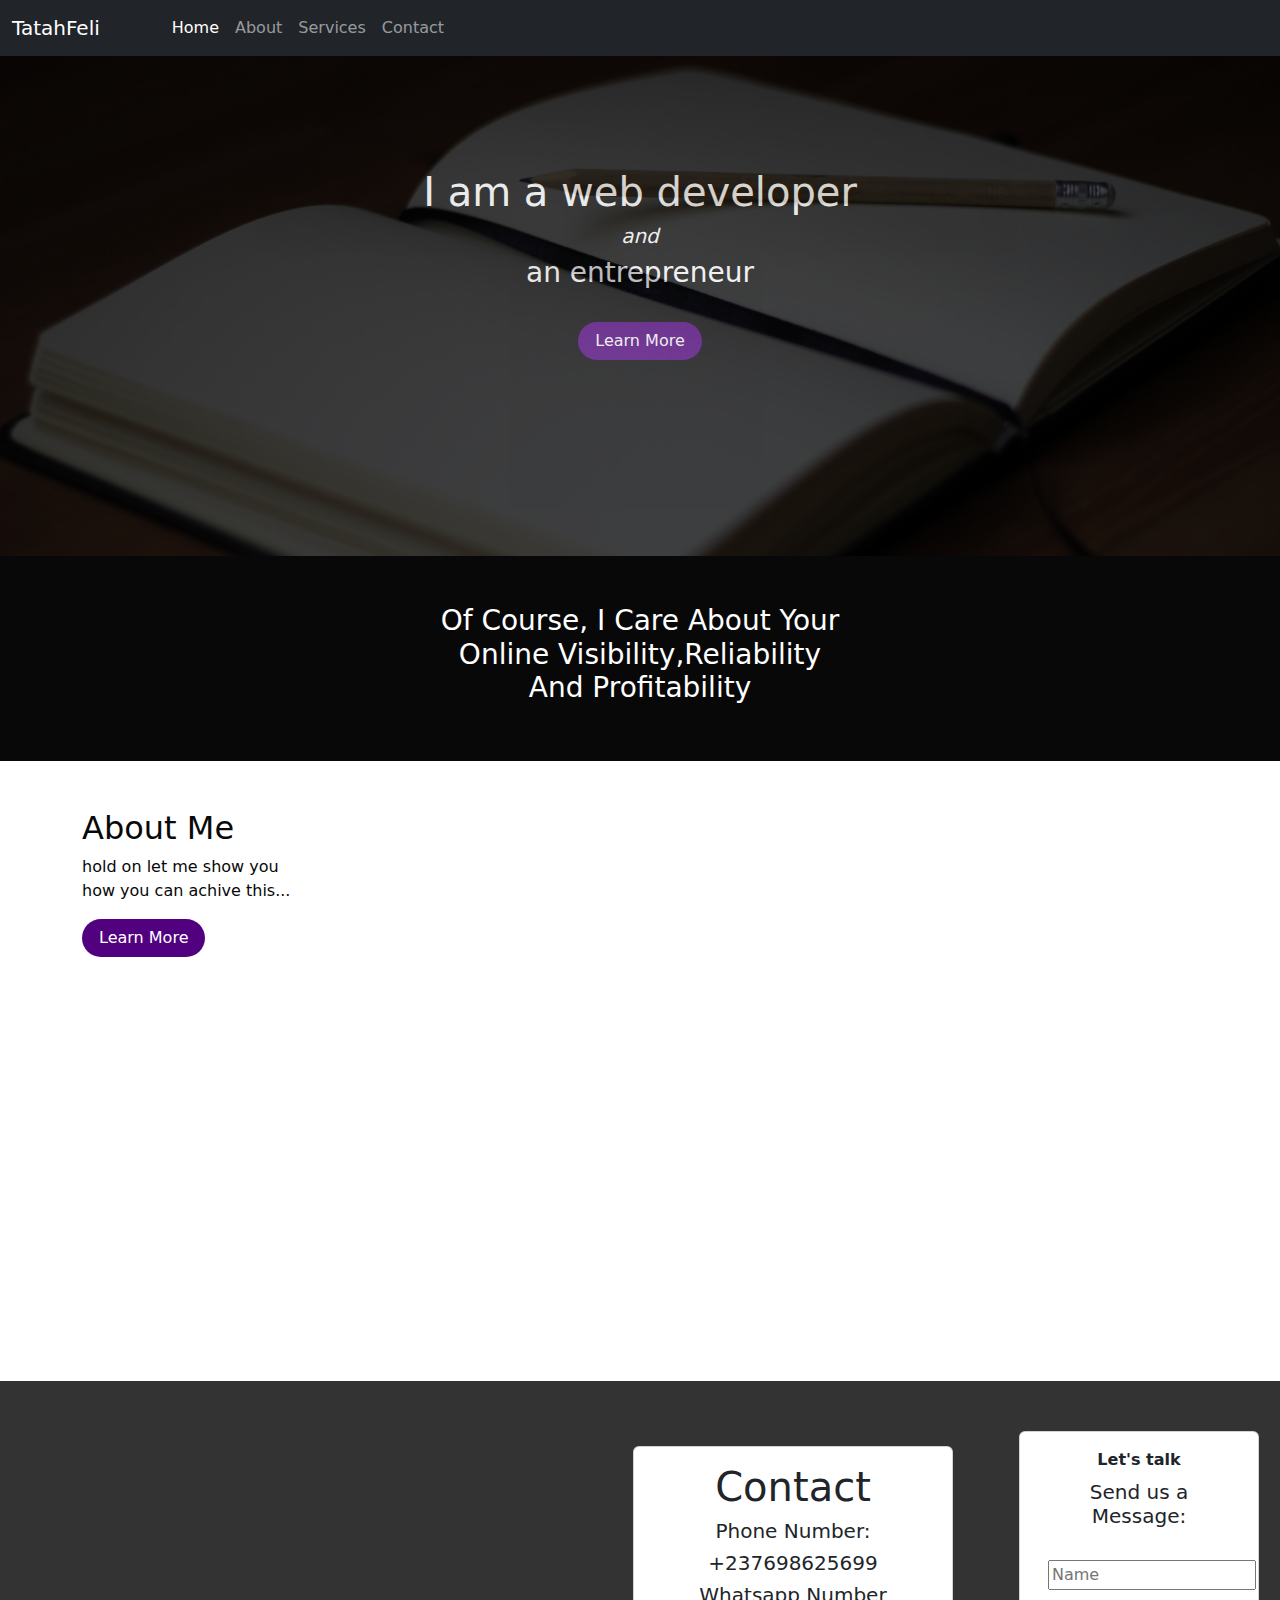
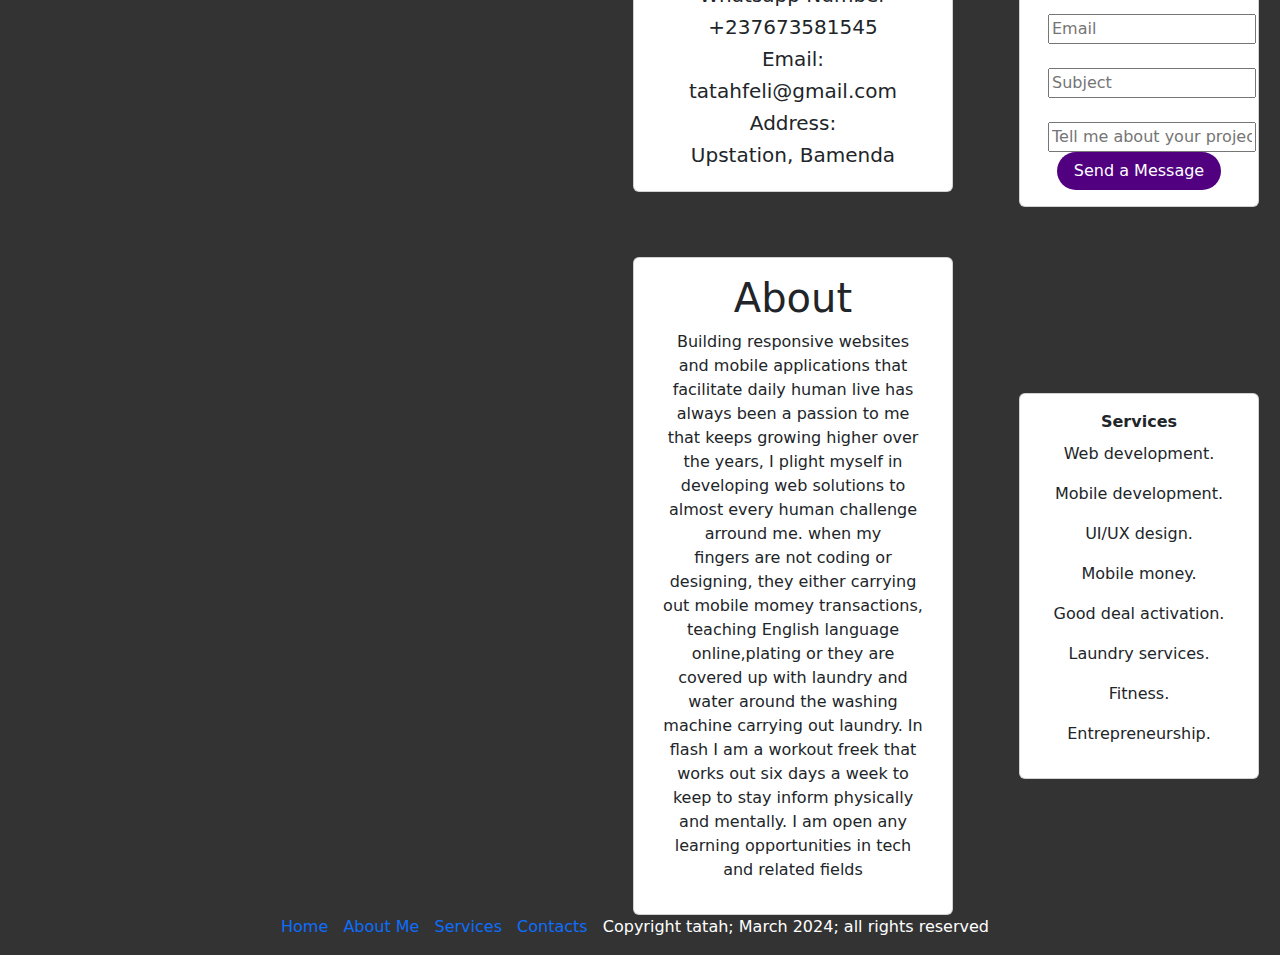
<file: index.html>
<!DOCTYPE html>
<html lang="en">
<head>
    <meta charset="UTF-8">
    <meta name="viewport" content="width=device-width, initial-scale=1.0">
    <title>Home</title>
    <link rel="stylesheet" href="bootstrap.min.css">
    <link rel="stylesheet" href="style.css">
</head>
<body class="bg-dark">
    <nav class="navbar navbar-expand-lg navbar-dark bg-dark">
        <div class="container-fluid">
          <a class="navbar-brand" href="#">TatahFeli</a>
          <button class="navbar-toggler" type="button" data-bs-toggle="collapse" data-bs-target="#navbarNavAltMarkup" aria-controls="navbarNavAltMarkup" aria-expanded="false" aria-label="Toggle navigation">
            <span class="navbar-toggler-icon"></span>
          </button>
          <div class="collapse navbar-collapse" id="navbarNavAltMarkup">
            <div class="navbar-nav mx-5">
                <a class="nav-link active" href="index.html">Home</a>
                <a class="nav-link" href="aboutme.html">About</a>
                <a class="nav-link" href="services.html">Services</a>
                <a class="nav-link" href="contacts.html">Contact</a>
            
            </div>
          </div>
        </div>
    </nav>
    <main class="body">
        <div class="head text-center">
            <div class="head2">
                <h1 class="pt-5">I am a web developer</h1>
                <h5><i> and</i></h5>
                <h3> an entrepreneur</h3>
                <br>
                <button class="btn herobtn px-3"> <a class="text-white" href="aboutme.html">Learn More</a></button>
            </div>
        </div>
        <div class="content text-center py-5 text-white text-capitalize">
            <h3>of course, I care about your
               <br> online visibility,reliability
            <br>and profitability</h3>
        </div>

        <section class="section1">
            <div class="container py-5">   
                <h2>About Me</h2>
                <p>hold on let me show you <br> how you can achive this...</p>
                <div>
                    <button class="btn herobtn px-3"> <a class="text-white" href="aboutme.html">Learn More</a></button>
                </div>
            </div>
        </section>

    </main>

    <footer>
        <div>
            <div class="col">
                <div class="row d-flex justify-content-around">
                    <div class="card" style="width: 20rem;">
                        <div class="card-body">
                            <h1 class="card-title">Contact</h1>
                            <h5>Phone Number:</h5>
                            <h5>+237698625699</h5>
                            <h5>Whatsapp Number</h5>
                            <h5>+237673581545</h5>
                            <h5>Email:</h5>
                            <h5>tatahfeli@gmail.com</h5>
                            <h5>Address:</h5>
                            <h5>Upstation, Bamenda</h5>
                        </div>
                    </div>
                    <div class="card" style="width: 15rem;">
                        <div class="card-body"><b>Let's talk</b>
                            <h5 class="card-title"></h5>
                            <h5>Send us a Message:</h5>
                            <div class="form-group">
                                <label for="Name"></label>
                                <input type="Name" id="Name" name="Name" placeholder="Name" required>
                            </div>
                            <div class="form-group">
                                <label for="Email"></label>
                                <input type="Email" id="Email" name="Email" placeholder="Email" required>
                            </div>
                            <div class="form-group">
                                <label for="Subject"></label>
                                <input type="Subject" id="Subject" name="Subject" placeholder="Subject" required>
                            </div>
                            <div>
                                <label for="Tell me about your project"></label>
                                <input type="Tell me about your project" id="Tell me about your project"
                                    name="Tell me about your project" placeholder="Tell me about your project" required>
                            </div>
                            <div class="form-group">
                                <button class="btn herobtn px-3"> <a class="text-white" href="services.html">Send a Message</a></button>
                            </div>
                        </div>
                    </div>
                </div>
                <div>
        
                    <footer>
                        <div>
                            <div class="col">
                                <div class="row d-flex justify-content-around">
                                    <div class="card" style="width: 20rem;">
                                        <div class="card-body"> 
                                            <h1 class="card-title">About</h1>
                                            <p> Building responsive websites and mobile applications that facilitate daily human live has always
                                                been a passion to me
                                                that keeps growing higher over the years,
                                                I plight myself in developing web solutions to almost every human challenge arround me. when my<br>
                                                fingers are not coding or designing,
                                                they either carrying out mobile momey transactions, teaching English language online,plating or they
                                                are covered up with
                                                laundry  and water around the washing machine carrying out laundry. In flash I am a
                                                workout freek that works out
                                                six days a week to keep to stay inform physically and mentally.
                                                I am open any learning opportunities in tech and related fields</p>
                                        </div>
                                    </div>
                                    <div class="card" style="width: 15rem;">
                                        <div class="card-body"><b>Services</b>
                                            <h5 class="card-title"></h5>
                                            <p>Web development.</p>
                                            <p>Mobile development.</p>
                                            <p>UI/UX design.</p>
                                            <p>Mobile money.</p>
                                            <p>Good deal activation.</p>
                                            <p>Laundry services.</p>
                                            <p>Fitness.</p>
                                            <p>Entrepreneurship.</p>
                                        </div>
                                    </div>
                                </div>         
            <div class="footer-item">
                <a href="index.html" class="footer-link">Home</a>
            </div>
            <div class="footer-item">
                <a href="" class="footer-link">About Me</a>
            </div>
            <div class="footer-item">
                <a href="services.html" class="footer-link">Services</a>
            </div>
            <div class="footer-item">
                <a href="contacts.html" class="footer-link">Contacts</a><br>
            </div>
            <div class="footer-item">
                <p>Copyright tatah;  March 2024; all rights reserved</p>
            </div>
        </div>
    </footer>

    <script src="bootstrap.min.js"></script>
</body>
</html>
</file>
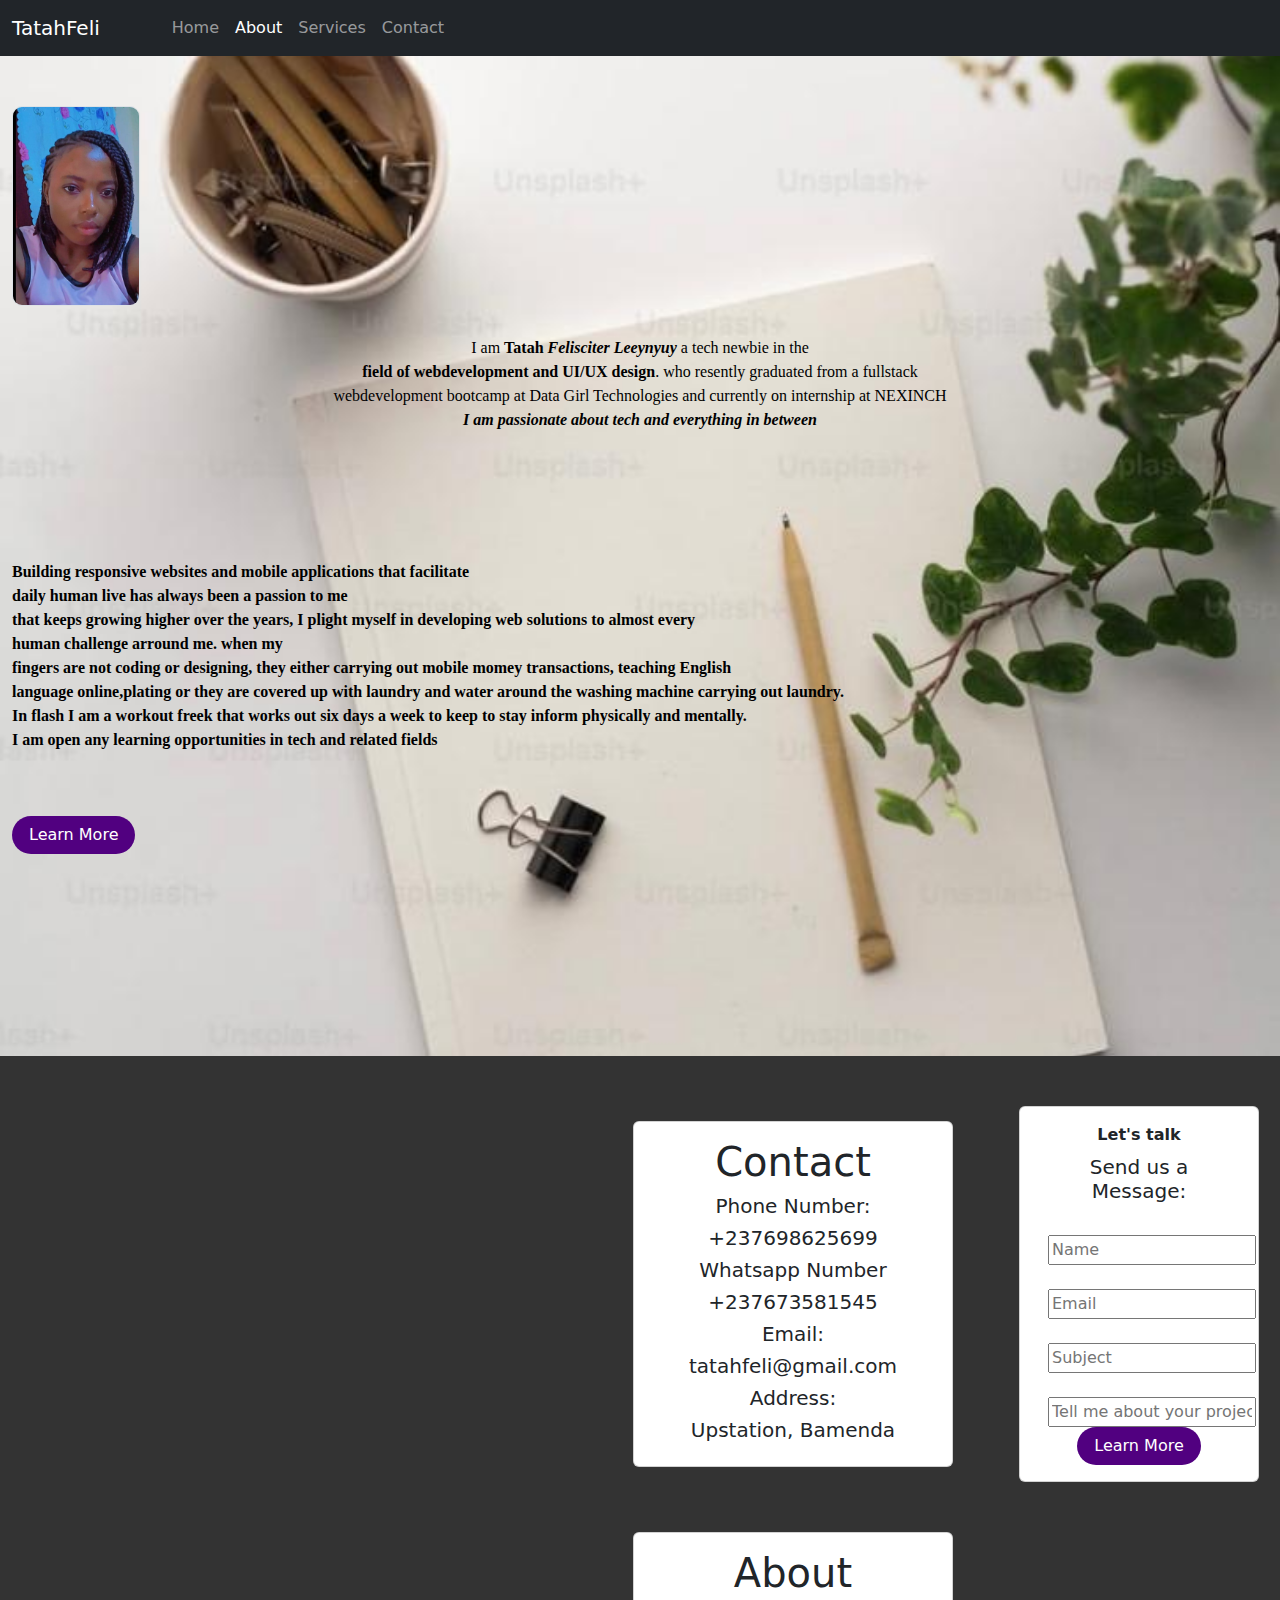
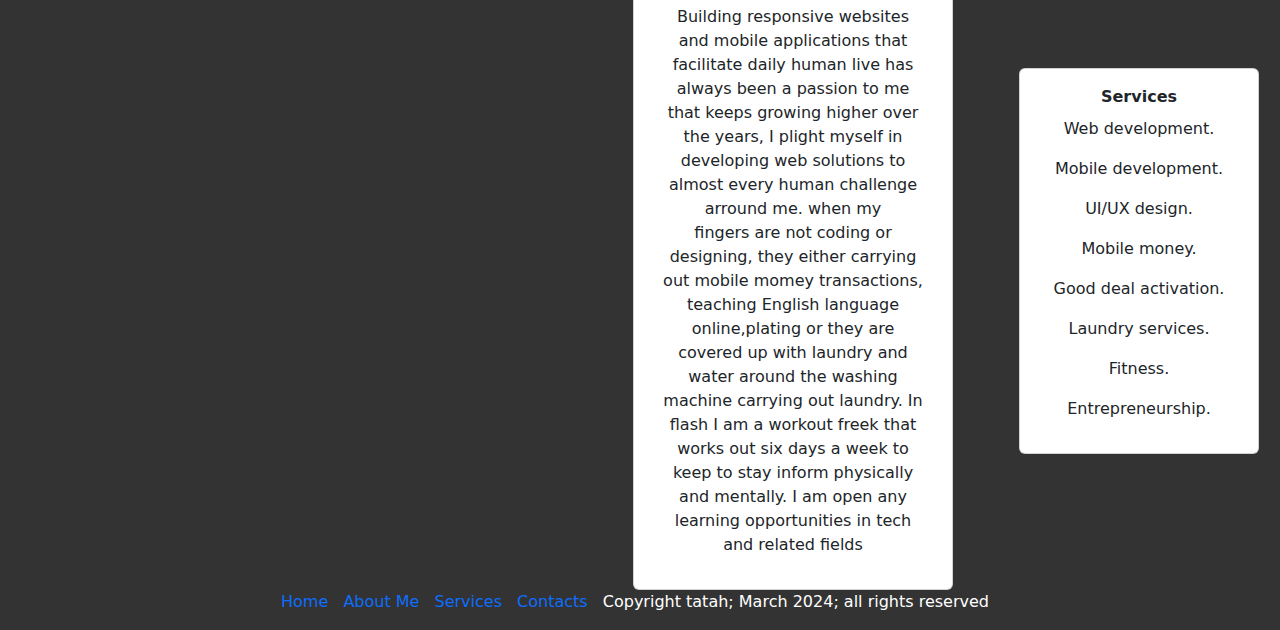
<file: aboutme.html>
<!DOCTYPE html>
<html lang="en">

<head>
    <meta charset="UTF-8">
    <meta name="viewport" content="width=device-width, initial-scale=1.0">
    <title>About</title>
    <link rel="stylesheet" href="bootstrap.min.css">
    <link rel="stylesheet" href="style.css">
</head>

<main class="body-1">
    <nav class="navbar navbar-expand-lg navbar-dark bg-dark">
        <div class="container-fluid">
            <a class="navbar-brand" href="#">TatahFeli</a>
            <button class="navbar-toggler" type="button" data-bs-toggle="collapse" data-bs-target="#navbarNavAltMarkup"
                aria-controls="navbarNavAltMarkup" aria-expanded="false" aria-label="Toggle navigation">
                <span class="navbar-toggler-icon"></span>
            </button>
            <div class="collapse navbar-collapse" id="navbarNavAltMarkup">
                <div class="navbar-nav mx-5">
                    <a class="nav-link " href="index.html">Home</a>
                    <a class="nav-link active" href="aboutme.html">About</a>
                    <a class="nav-link" href="services.html">Services</a>
                    <a class="nav-link" href="contacts.html">Contact</a>
                </div>
            </div>
        </div>
    </nav>
    <div class="container-fluid ss">
        <div class="content1 ">
            <img class="image width-30px hight-30px border radius-10"src="feli.jpg" id="me" alt="face">
           <div class="head4 text-center">
            <p class="pt-6">I am <b>Tatah <i>Felisciter Leeynyuy </i></b>a tech newbie in the <br><b>field of webdevelopment and UI/UX
                design</b>.
                who resently graduated from a fullstack <br>webdevelopment bootcamp at Data Girl Technologies
                and currently on internship at NEXINCH
            <br><i><b>I am passionate about tech and everything in between</b></i></p>
        </div>
        </div>
        <div class="pt-10 py-5">
              <b> Building responsive websites and mobile applications that facilitate <br>daily human live has always
                been a passion to me<br>
                that keeps growing higher over the years,
                I plight myself in developing web solutions to almost every <br>human challenge arround me. when my<br>
                fingers are not coding or designing,
                they either carrying out mobile momey transactions, teaching English<br> language online,plating or they
                are covered up with
                laundry  and water around the washing machine carrying out laundry. <br>In flash I am a
                workout freek that works out
                six days a week to keep to stay inform physically and mentally.<br>
                I am open any learning opportunities in tech and related fields</b>
            </p>
        </div>
        <button class="btn herobtn px-3"> <a class="text-white" href="services.html">Learn More</a></button>
    </div>
    <script src="bootstrap.min.js"></script>
</main>

<footer>
    <div>
        <div class="col">
            <div class="row d-flex justify-content-around">
                <div class="card" style="width: 20rem;">
                    <div class="card-body">
                        <h1 class="card-title">Contact</h1>
                        <h5>Phone Number:</h5>
                        <h5>+237698625699</h5>
                        <h5>Whatsapp Number</h5>
                        <h5>+237673581545</h5>
                        <h5>Email:</h5>
                        <h5>tatahfeli@gmail.com</h5>
                        <h5>Address:</h5>
                        <h5>Upstation, Bamenda</h5>
                    </div>
                </div>
                <div class="card" style="width: 15rem;">
                    <div class="card-body"><b>Let's talk</b>
                        <h5 class="card-title"></h5>
                        <h5>Send us a Message:</h5>
                        <div class="form-group">
                            <label for="Name"></label>
                            <input type="Name" id="Name" name="Name" placeholder="Name" required>
                        </div>
                        <div class="form-group">
                            <label for="Email"></label>
                            <input type="Email" id="Email" name="Email" placeholder="Email" required>
                        </div>
                        <div class="form-group">
                            <label for="Subject"></label>
                            <input type="Subject" id="Subject" name="Subject" placeholder="Subject" required>
                        </div>
                        <div>
                            <label for="Tell me about your project"></label>
                            <input type="Tell me about your project" id="Tell me about your project"
                                name="Tell me about your project" placeholder="Tell me about your project" required>
                        </div>
                        <div class="form-group">
                            <button class="btn herobtn px-3"> <a class="text-white" href="services.html">Learn More</a></button>
                        </div>
                    </div>
                </div>
            </div>
            <div>
    
                <footer>
                    <div>
                        <div class="col">
                            <div class="row d-flex justify-content-around">
                                <div class="card" style="width: 20rem;">
                                    <div class="card-body">
                                        <h1 class="card-title">About</h1>
                                        <p> Building responsive websites and mobile applications that facilitate daily human live has always
                                            been a passion to me
                                            that keeps growing higher over the years,
                                            I plight myself in developing web solutions to almost every human challenge arround me. when my<br>
                                            fingers are not coding or designing,
                                            they either carrying out mobile momey transactions, teaching English language online,plating or they
                                            are covered up with
                                            laundry  and water around the washing machine carrying out laundry. In flash I am a
                                            workout freek that works out
                                            six days a week to keep to stay inform physically and mentally.
                                            I am open any learning opportunities in tech and related fields</p>
                                    </div>
                                </div>
                                <div class="card" style="width: 15rem;">
                                    <div class="card-body"><b>Services</b>
                                        <h5 class="card-title"></h5>
                                        <p>Web development.</p>
                                        <p>Mobile development.</p>
                                        <p>UI/UX design.</p>
                                        <p>Mobile money.</p>
                                        <p>Good deal activation.</p>
                                        <p>Laundry services.</p>
                                        <p>Fitness.</p>
                                        <p>Entrepreneurship.</p>
                                    </div>
                                </div>
                            </div>         
        <div class="footer-item">
            <a href="index.html" class="footer-link">Home</a>
        </div>
        <div class="footer-item">
            <a href="aboutme.html" class="footer-link">About Me</a>
        </div>
        <div class="footer-item">
            <a href="services.html" class="footer-link">Services</a>
        </div>
        <div class="footer-item">
            <a href="contacts.html" class="footer-link">Contacts</a><br>
        </div>
        <div class="footer-item">
            <p>Copyright tatah;  March 2024; all rights reserved</p>
        </div>
    </div>
</footer>

</html><!DOCTYPE html>
</file>
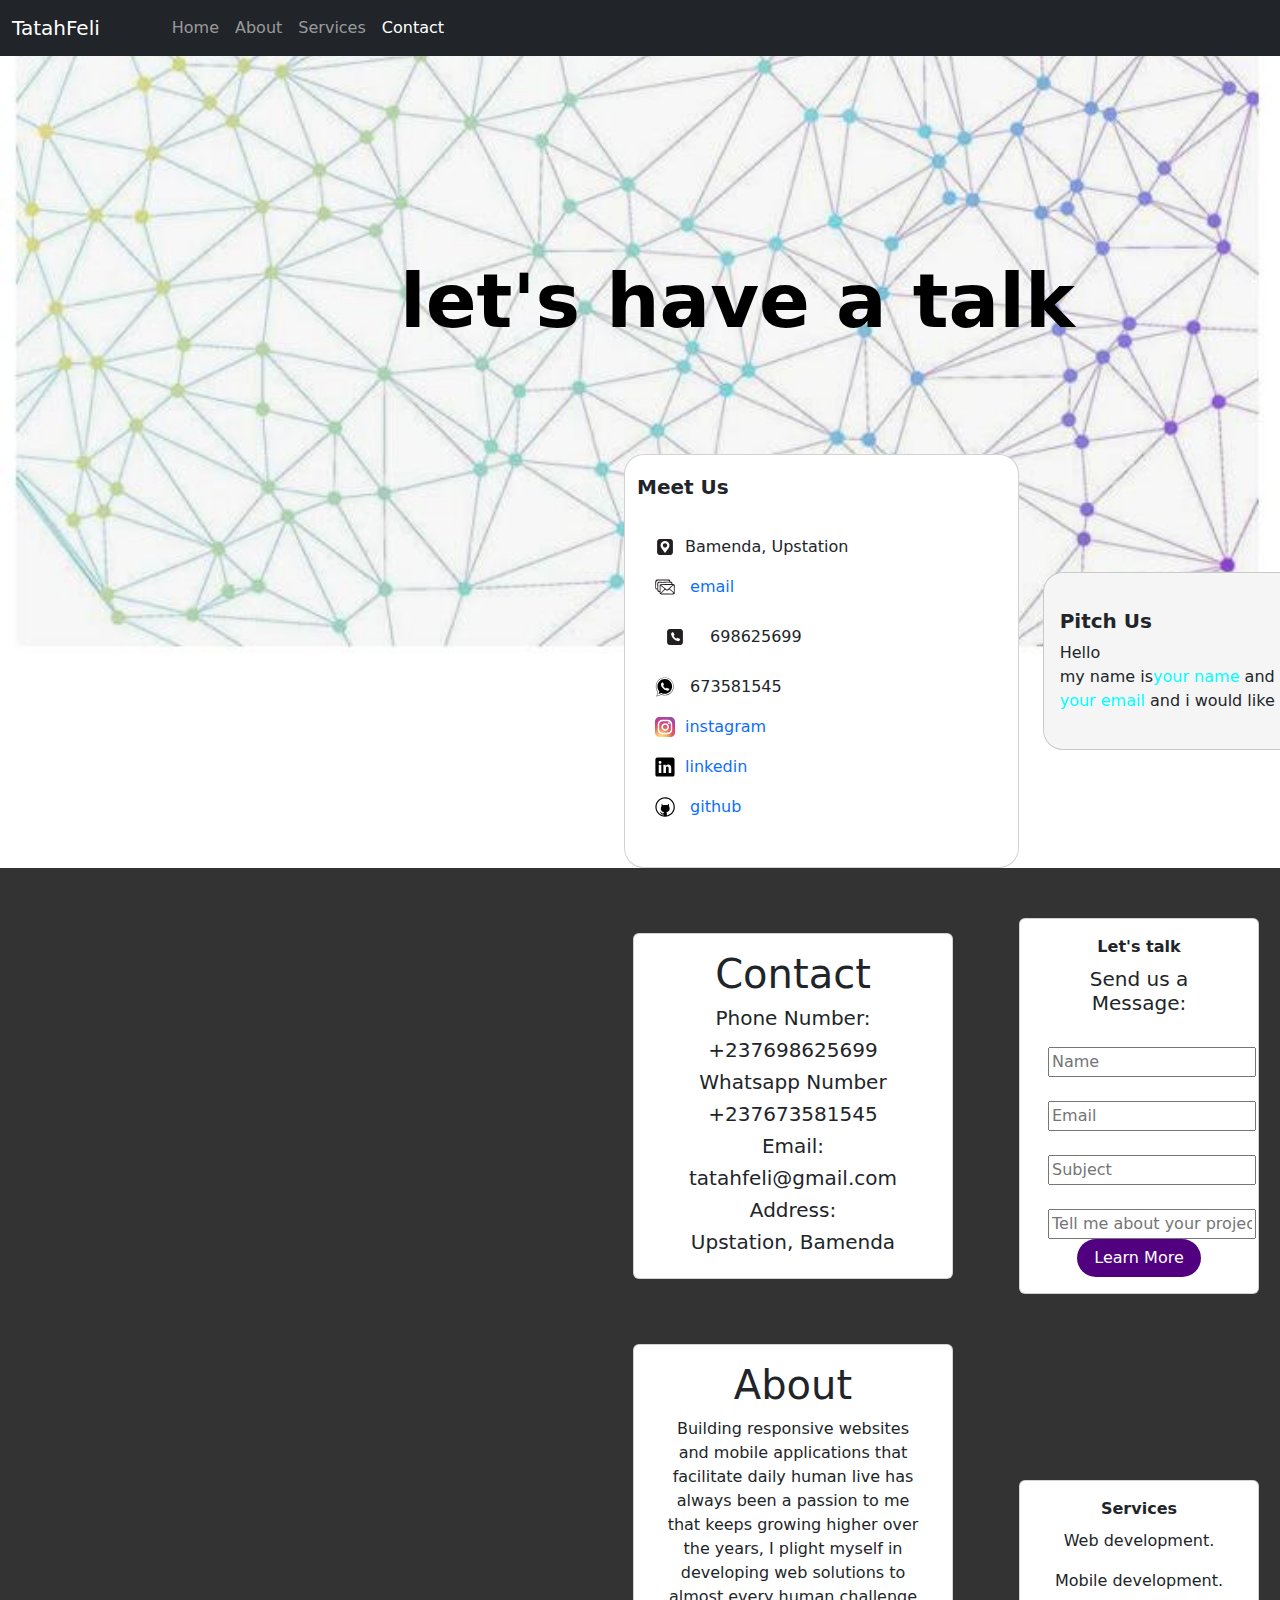
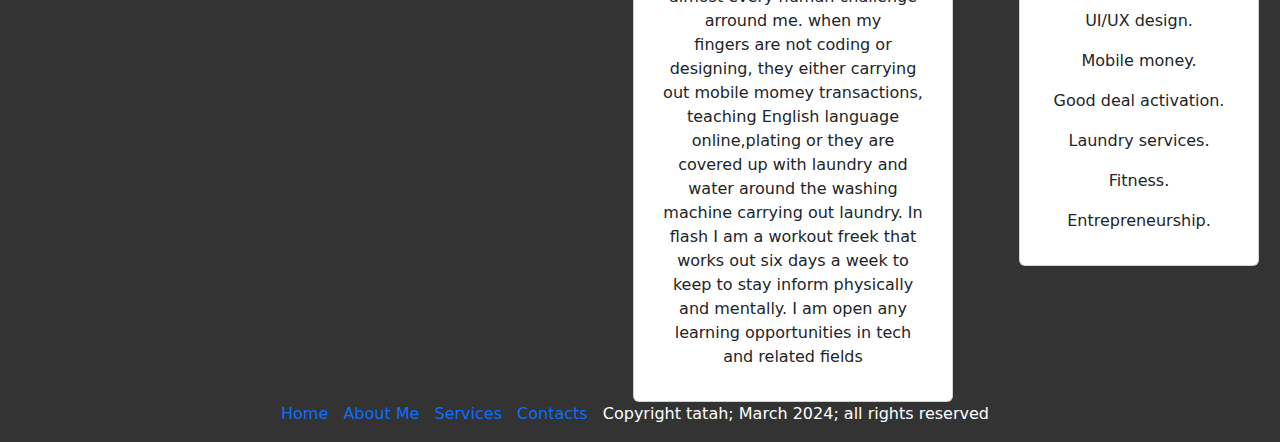
<file: contacts.html>
<!DOCTYPE html>
<html lang="en">
<head>
    <meta charset="UTF-8">
    <meta name="viewport" content="width=device-width, initial-scale=1.0">
    <title>contacts</title>
    <link rel="stylesheet" href="bootstrap.min.css">
    <link rel="stylesheet" href="style.css">
</head>
<body class="contacts stv">
    <nav class="navbar navbar-expand-lg navbar-dark bg-dark">
        <div class="container-fluid">
          <a class="navbar-brand" href="#">TatahFeli</a>
          <button class="navbar-toggler" type="button" data-bs-toggle="collapse" data-bs-target="#navbarNavAltMarkup" aria-controls="navbarNavAltMarkup" aria-expanded="false" aria-label="Toggle navigation">
            <span class="navbar-toggler-icon"></span>
          </button>
          <div class="collapse navbar-collapse" id="navbarNavAltMarkup">
            <div class="navbar-nav mx-5">
                <a class="nav-link " href="index.html">Home</a>
                <a class="nav-link" href="aboutme.html">About</a>
                <a class="nav-link" href="services.html">Services</a>
                <a class="nav-link active" href="contacts.html">Contact</a>
            </div>
          </div>
        </div>
    </nav>
    <div class="">
    <div>
    <h1 class="top" style="font-size: 75px;text-decoration: wavy;"><b>let's have a talk</b></h1>
    </div>
     <div class="card-body">
    <div class="row container-fluid">
        <div class="col-sm-4">
          <div class="card sy">
            <h5 class="card-title container"><b>Meet Us</b></h5>
            <div class="card-image"  >
              <img style="height: 40px;" src="location.svg" alt="location">Bamenda, Upstation<br>
            <img style="height: 20px;margin: 10px;" src="email.svg" alt="email"> <a href="tatahfeli@gmail.com">email</a><br>
              <img style="height: 40px;margin: 10px;" src="call.svg" alt="phone call"> 698625699<br>
              <img style="height: 20px;margin: 10px;" src="whatsapp.svg" alt="whatsapp"> 673581545<br>
              <img style="height: 20px;margin: 10px;" src="instagram.svg" alt="instagram"><a href="https://www.instagram.com/tatahleeynyuy?igsh=NTc4MTIwNjQ2YQ==">instagram</a><br>
              <img style="height: 20px;margin: 10px;" src="linked in.svg" alt="linkedin"><a href="https://www.linkedin.com/in/tatah-felisciter-leeynyuy-720846223?utm_source=share&utm_campaign=share_via&utm_content=profile&utm_medium=ios_app">linkedin</a><br>
              <img style="height: 20px;margin: 10px;" src="git.svg" alt="github"> <a href="https://github.com/Tatah237">github</a><br>
              
            </div>
          </div>
        </div>
        <div class="col-sm-5">
          <div class="card st">
            <div class="card-body">
              <h5 class="card-title"><b>Pitch Us</b></h5>
              <p class="card-text">Hello <br> my name is<span style="color: aqua;">your name</span> and my email address is<br> <span style="color: aqua;">your email </span>and i would like to discuss about<span style="color: aqua;"> your concern</span></p>
            
            </div>
          </div>
        </div>
      </div>
    </div>
</body>
<footer>
  <div>
      <div class="col">
          <div class="row d-flex justify-content-around">
              <div class="card" style="width: 20rem;">
                  <div class="card-body">
                      <h1 class="card-title">Contact</h1>
                      <h5>Phone Number:</h5>
                      <h5>+237698625699</h5>
                      <h5>Whatsapp Number</h5>
                      <h5>+237673581545</h5>
                      <h5>Email:</h5>
                      <h5>tatahfeli@gmail.com</h5>
                      <h5>Address:</h5>
                      <h5>Upstation, Bamenda</h5>
                  </div>
              </div>
              <div class="card" style="width: 15rem;">
                  <div class="card-body"><b>Let's talk</b>
                      <h5 class="card-title"></h5>
                      <h5>Send us a Message:</h5>
                      <div class="form-group">
                          <label for="Name"></label>
                          <input type="Name" id="Name" name="Name" placeholder="Name" required>
                      </div>
                      <div class="form-group">
                          <label for="Email"></label>
                          <input type="Email" id="Email" name="Email" placeholder="Email" required>
                      </div>
                      <div class="form-group">
                          <label for="Subject"></label>
                          <input type="Subject" id="Subject" name="Subject" placeholder="Subject" required>
                      </div>
                      <div>
                          <label for="Tell me about your project"></label>
                          <input type="Tell me about your project" id="Tell me about your project"
                              name="Tell me about your project" placeholder="Tell me about your project" required>
                      </div>
                      <div class="form-group">
                          <button class="btn herobtn px-3"> <a class="text-white" href="services.html">Learn More</a></button>
                      </div>
                  </div>
              </div>
          </div>
          <div>
  
              <footer>
                  <div>
                      <div class="col">
                          <div class="row d-flex justify-content-around">
                              <div class="card" style="width: 20rem;">
                                  <div class="card-body">
                                      <h1 class="card-title">About</h1>
                                      <p> Building responsive websites and mobile applications that facilitate daily human live has always
                                          been a passion to me
                                          that keeps growing higher over the years,
                                          I plight myself in developing web solutions to almost every human challenge arround me. when my<br>
                                          fingers are not coding or designing,
                                          they either carrying out mobile momey transactions, teaching English language online,plating or they
                                          are covered up with
                                          laundry  and water around the washing machine carrying out laundry. In flash I am a
                                          workout freek that works out
                                          six days a week to keep to stay inform physically and mentally.
                                          I am open any learning opportunities in tech and related fields</p>
                                  </div>
                              </div>
                              <div class="card" style="width: 15rem;">
                                  <div class="card-body"><b>Services</b>
                                      <h5 class="card-title"></h5>
                                      <p>Web development.</p>
                                      <p>Mobile development.</p>
                                      <p>UI/UX design.</p>
                                      <p>Mobile money.</p>
                                      <p>Good deal activation.</p>
                                      <p>Laundry services.</p>
                                      <p>Fitness.</p>
                                      <p>Entrepreneurship.</p>
                                  </div>
                              </div>
                          </div>         
      <div class="footer-item">
          <a href="index.html" class="footer-link">Home</a>
      </div>
      <div class="footer-item">
          <a href="aboutme.html" class="footer-link">About Me</a>
      </div>
      <div class="footer-item">
          <a href="services.html" class="footer-link">Services</a>
      </div>
      <div class="footer-item">
          <a href="contacts.html" class="footer-link">Contacts</a><br>
      </div>
      <div class="footer-item">
          <p>Copyright tatah;  March 2024; all rights reserved</p>
      </div>
  </div>
</footer>


</html>
</file>
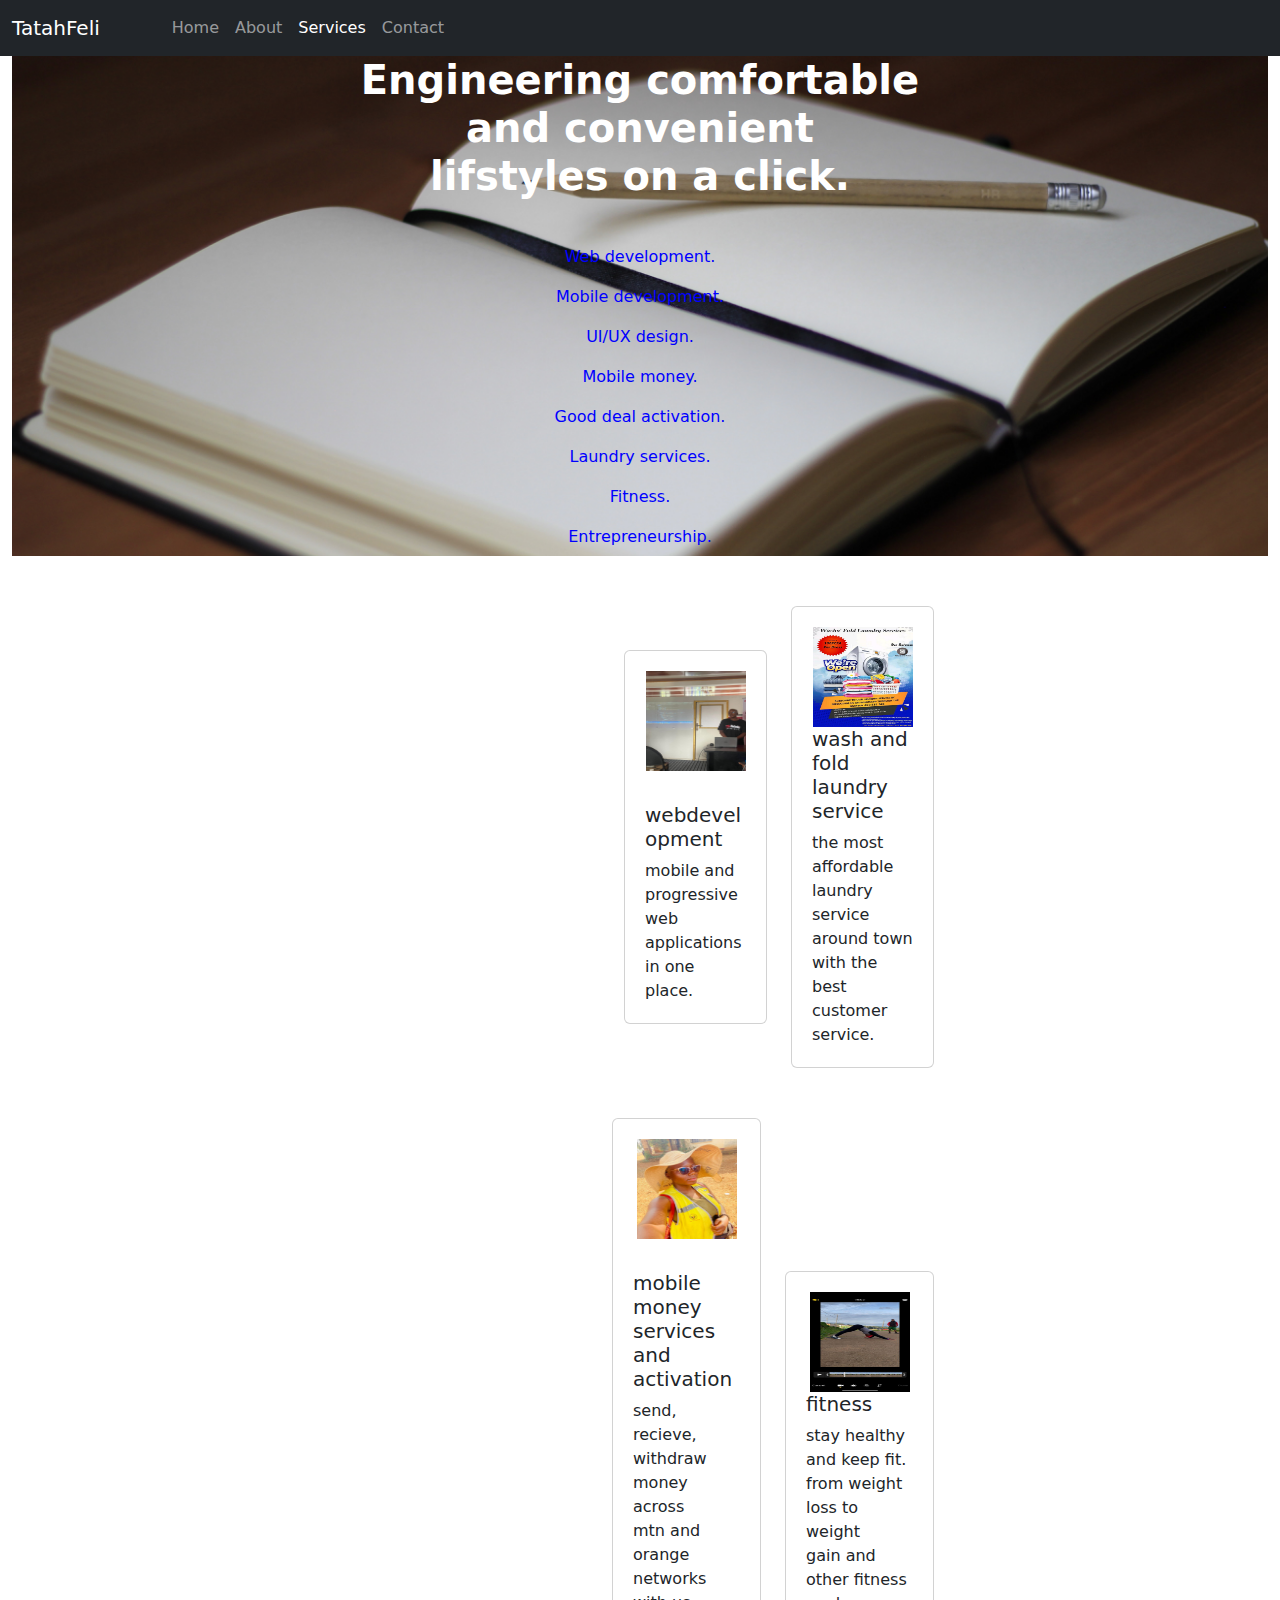
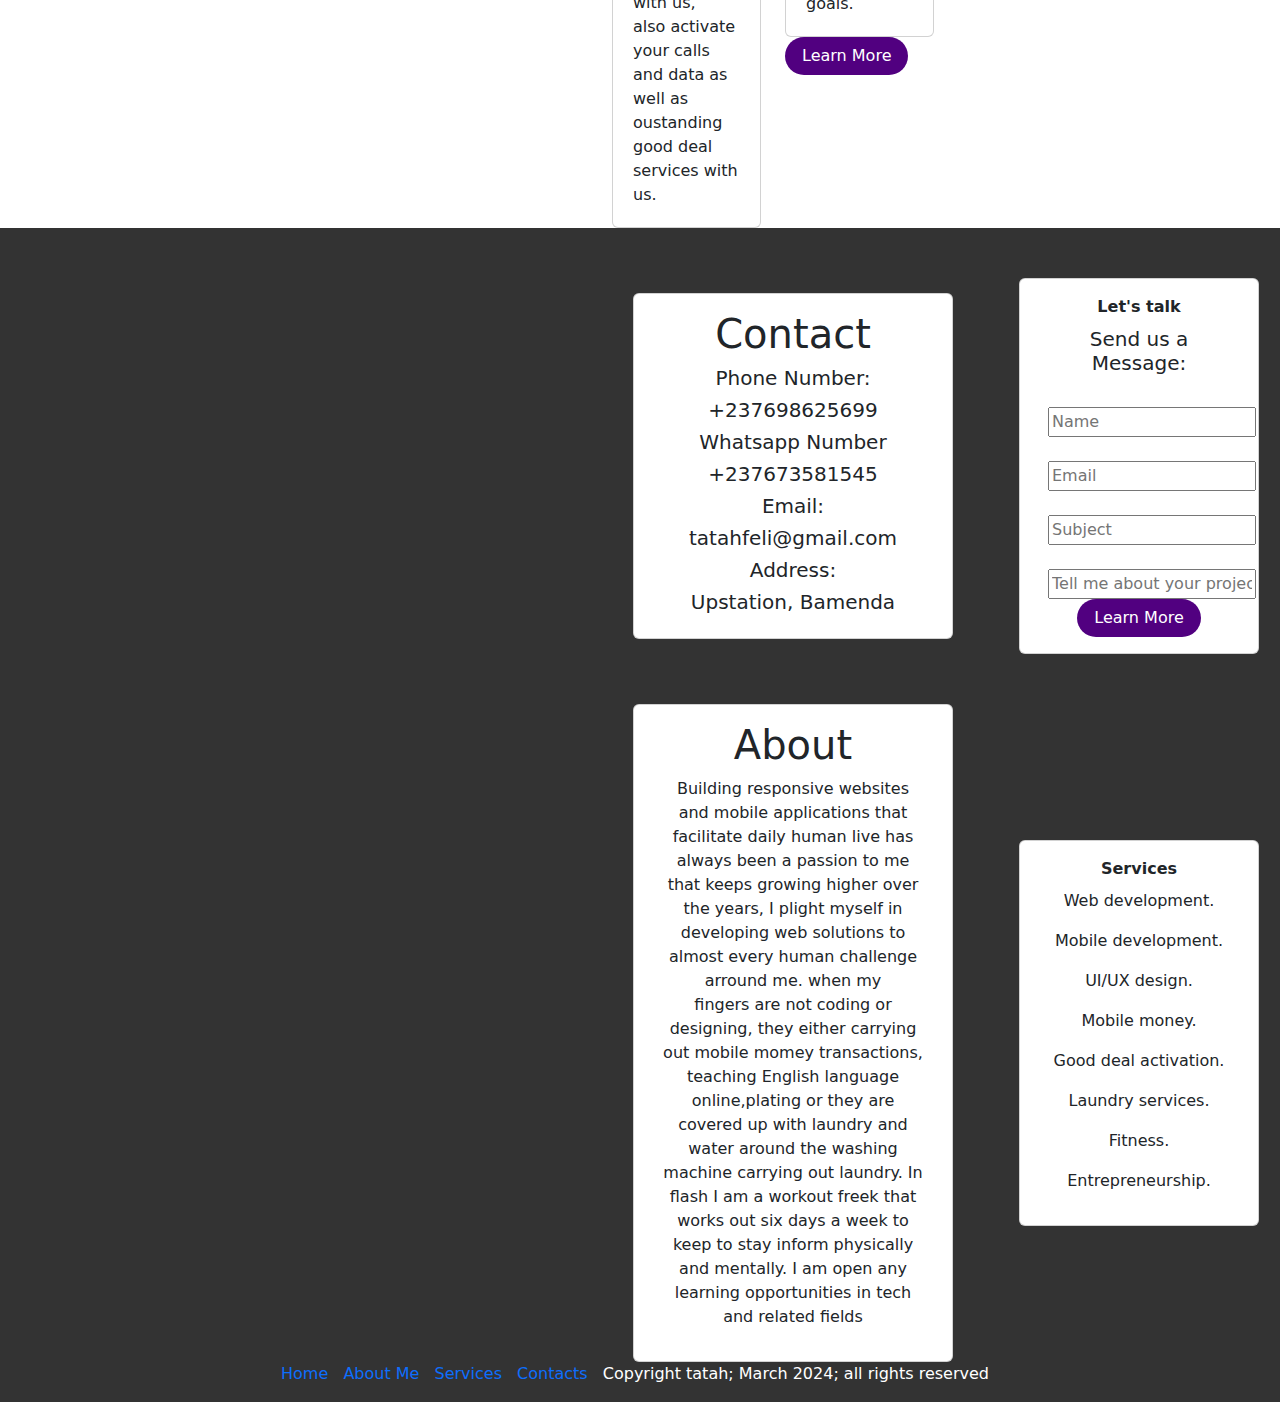
<file: services.html>
<!DOCTYPE html>
<html lang="en">

<head>
    <meta charset="UTF-8">
    <meta name="viewport" content="width=device-width, initial-scale=1.0">
    <title>Services</title>
    <link rel="stylesheet" href="bootstrap.min.css">
    <link rel="stylesheet" href="style.css">
</head>

<body>
    <main class="">
        <nav class="navbar navbar-expand-lg navbar-dark bg-dark">
            <div class="container-fluid">
                <a class="navbar-brand" href="#">TatahFeli</a>
                <button class="navbar-toggler" type="button" data-bs-toggle="collapse" data-bs-target="#navbarNavAltMarkup"
                    aria-controls="navbarNavAltMarkup" aria-expanded="false" aria-label="Toggle navigation">
                    <span class="navbar-toggler-icon"></span>
                </button>
                <div class="collapse navbar-collapse" id="navbarNavAltMarkup">
                    <div class="navbar-nav mx-5">
                        <a class="nav-link " href="index.html">Home</a>
                        <a class="nav-link " href="aboutme.html">About</a>
                        <a class="nav-link active" href="services.html">Services</a>
                        <a class="nav-link" href="contacts.html">Contact</a>
                    </div>
                </div>
            </div>
        </nav>
        <div class="container-fluid">
        <div class="head ff">
        <header class="head">
            <div class="dd text-center">
            <h1><b>Engineering comfortable<br>and convenient<br>lifstyles on a click.</b></h1>
        </div>
        
        <div class="ee text-center">
            <p>Web development.</p>
            <p>Mobile development.</p>
            <p>UI/UX design.</p>
            <p>Mobile money.</p>
            <p>Good deal activation.</p>
            <p>Laundry services.</p>
            <p>Fitness.</p>
            <p>Entrepreneurship.</p>
            </div>
            
        </header>
    </div>
   <div class="row">
        <div class="col-sm-3">
          <div class="card">
            <div class="card-image">
              <center><img class="one" src="webdev.jpg" alt="graduation"></center>
                <div class="card-body"></div>
              <h5 class="card-title">webdevelopment</h5>
              <p class="card-text">mobile and progressive web <br>applications in one place.</p>
            </div>
          </div>
        </div>
        <div class="col-sm-3">
          <div class="card">
            <div class="card-image">
               <center> <img class="one" src="laundry.jpg" alt="laundry"></center>
              <h5 class="card-title">wash and fold laundry service</h5>
              <p class="card-text">the most affordable laundry service<br> around town with the best customer service.</p>
            </div>
          </div>
        </div>
      </div>
    </div><div class="row">
        <div class="col-sm-3">
          <div class="card">
            <div class="card-image">
              <center> <img class="one" src="work.jpg" alt="graduation"></center>
                <div class="card-body"></div>
              <h5 class="card-title">mobile money services and activation</h5>
              <p class="card-text">send, recieve, withdraw money across<br> mtn and orange networks with us, <br>also activate your calls and data as <br>well as oustanding good deal services with us.</p>
            </div>
          </div>
        </div>
        <div class="col-sm-3">
          <div class="card">
            <div class="card-image">
              <center><img class="one" src="fitness.jpg" alt="laundry"></center>
              <h5 class="card-title">fitness</h5>
              <p class="card-text">stay healthy and keep fit.<br> from weight loss to weight<br> gain and other fitness goals.</p>
              
            </div>
           
          </div>
          <button class="btn herobtn px-3"> <a class="text-white" href="contacts.html">Learn More</a></button>
        </div>
      </div>
    </div>
  
</main>
<script src="bootstrap.min.js"></script>
</body>
<footer>
  <div>
      <div class="col">
          <div class="row d-flex justify-content-around">
              <div class="card" style="width: 20rem;">
                  <div class="card-body">
                      <h1 class="card-title">Contact</h1>
                      <h5>Phone Number:</h5>
                      <h5>+237698625699</h5>
                      <h5>Whatsapp Number</h5>
                      <h5>+237673581545</h5>
                      <h5>Email:</h5>
                      <h5>tatahfeli@gmail.com</h5>
                      <h5>Address:</h5>
                      <h5>Upstation, Bamenda</h5>
                  </div>
              </div>
              <div class="card" style="width: 15rem;">
                  <div class="card-body"><b>Let's talk</b>
                      <h5 class="card-title"></h5>
                      <h5>Send us a Message:</h5>
                      <div class="form-group">
                          <label for="Name"></label>
                          <input type="Name" id="Name" name="Name" placeholder="Name" required>
                      </div>
                      <div class="form-group">
                          <label for="Email"></label>
                          <input type="Email" id="Email" name="Email" placeholder="Email" required>
                      </div>
                      <div class="form-group">
                          <label for="Subject"></label>
                          <input type="Subject" id="Subject" name="Subject" placeholder="Subject" required>
                      </div>
                      <div>
                          <label for="Tell me about your project"></label>
                          <input type="Tell me about your project" id="Tell me about your project"
                              name="Tell me about your project" placeholder="Tell me about your project" required>
                      </div>
                      <div class="form-group">
                          <button class="btn herobtn px-3"> <a class="text-white" href="services.html">Learn More</a></button>
                      </div>
                  </div>
              </div>
          </div>
          <div>
  
              <footer>
                  <div>
                      <div class="col">
                          <div class="row d-flex justify-content-around">
                              <div class="card" style="width: 20rem;">
                                  <div class="card-body">
                                      <h1 class="card-title">About</h1>
                                      <p> Building responsive websites and mobile applications that facilitate daily human live has always
                                          been a passion to me
                                          that keeps growing higher over the years,
                                          I plight myself in developing web solutions to almost every human challenge arround me. when my<br>
                                          fingers are not coding or designing,
                                          they either carrying out mobile momey transactions, teaching English language online,plating or they
                                          are covered up with
                                          laundry  and water around the washing machine carrying out laundry. In flash I am a
                                          workout freek that works out
                                          six days a week to keep to stay inform physically and mentally.
                                          I am open any learning opportunities in tech and related fields</p>
                                  </div>
                              </div>
                              <div class="card" style="width: 15rem;">
                                  <div class="card-body"><b>Services</b>
                                      <h5 class="card-title"></h5>
                                      <p>Web development.</p>
                                      <p>Mobile development.</p>
                                      <p>UI/UX design.</p>
                                      <p>Mobile money.</p>
                                      <p>Good deal activation.</p>
                                      <p>Laundry services.</p>
                                      <p>Fitness.</p>
                                      <p>Entrepreneurship.</p>
                                  </div>
                              </div>
                          </div>         
      <div class="footer-item">
          <a href="index.html" class="footer-link">Home</a>
      </div>
      <div class="footer-item">
          <a href="aboutme.html" class="footer-link">About Me</a>
      </div>
      <div class="footer-item">
          <a href="services.html" class="footer-link">Services</a>
      </div>
      <div class="footer-item">
          <a href="contacts.html" class="footer-link">Contacts</a><br>
      </div>
      <div class="footer-item">
          <p>Copyright tatah; March 2024; all rights reserved</p>
      </div>
  </div>
</footer>


</html>
</file>
<file: style.css>
.head{
    height:500px;
    /* background-color: rgb(109, 107, 107); */
    background-image: url('bg.jpg');
    background-position: center;
    background-size: cover;
    background-repeat: no-repeat;
}
.head2{
    height:500px;
    padding-top: 5%;
    background-color: rgb(0, 0, 0);
    opacity: 0.7;
}
body{
    color: white;
}
.herobtn{
    border-radius: 25px;
    background: rgb(81, 0, 128);
    color: white;
}
.content{
    background-color: rgb(8, 8, 8);
}
.section1{
    background-color: #fff;
    color:rgb(8, 8, 8) ;
    height: 620px;
}
a{
    text-decoration: none;
    
}
.image{
    height: 200px;
    max-height: 250px;
    border-radius: 10px;
    position: relative;
    border-image: 20px;
}
.content1{
    padding-top: 50px;
}
.ss{
    height: 1000px;
    background-image: url('aboutme\ image.jpg');
    background-position: center;
    background-size: cover;
    background-repeat: no-repeat;
}
.pt-6{
    text-align: center;
    color: black;
    margin-left: 20px;
    margin-right: 20px;
    margin-top: 30px;
    margin-bottom: 30px;
    font-weight: 300px;
    font-family: Cambria, Cochin, Georgia, Times, 'Times New Roman', serif;
    font-style: normal;
    padding-bottom: 50px;
}
.pt-10{
    text-align: left;
    color: black;
    font-weight: 1000px;
    font-style: oblique;
    font-family: Cambria, Cochin, Georgia, Times, 'Times New Roman', serif;
    font-style: normal;
    opacity: +70;
    
}
.dd{
    margin-bottom: 20px;
}
.ee{
    padding-top: 25px;
    color: blue;
}
.ff{
    border-radius: 30px;
}
.one{
    width: 100px;
    height: 100px;
    align-content: center;

    
}
.row{
    padding-top: 50px;
    border-radius: 30px;
    box-shadow: 30px;
    align-items: center;
    margin-left: 600px;
}
.top{
    color: black;
    margin-left: 400px;
    padding-top: 200px;
    padding-bottom: 50px;
    
}
.stv{
    background-image: url(contacts.jpg);
    background-size: 100%;
    background-repeat: no-repeat;
    
}
.card-image{
    margin: 20px;
}
.sy{
    border-radius: 20px;
    padding-top: 20px;
    padding-bottom: 20px;
    background-color: white;
}
.st{
        border-radius: 20px;
        padding-top: 20px;
        padding-bottom: 20px;
        background-color:whitesmoke;
}
footer {
    background-color: #333;
    color: white;
    text-align: center;
}

.footer-item {
    display: inline-block;
    margin-right: 10px;
}
</file>
